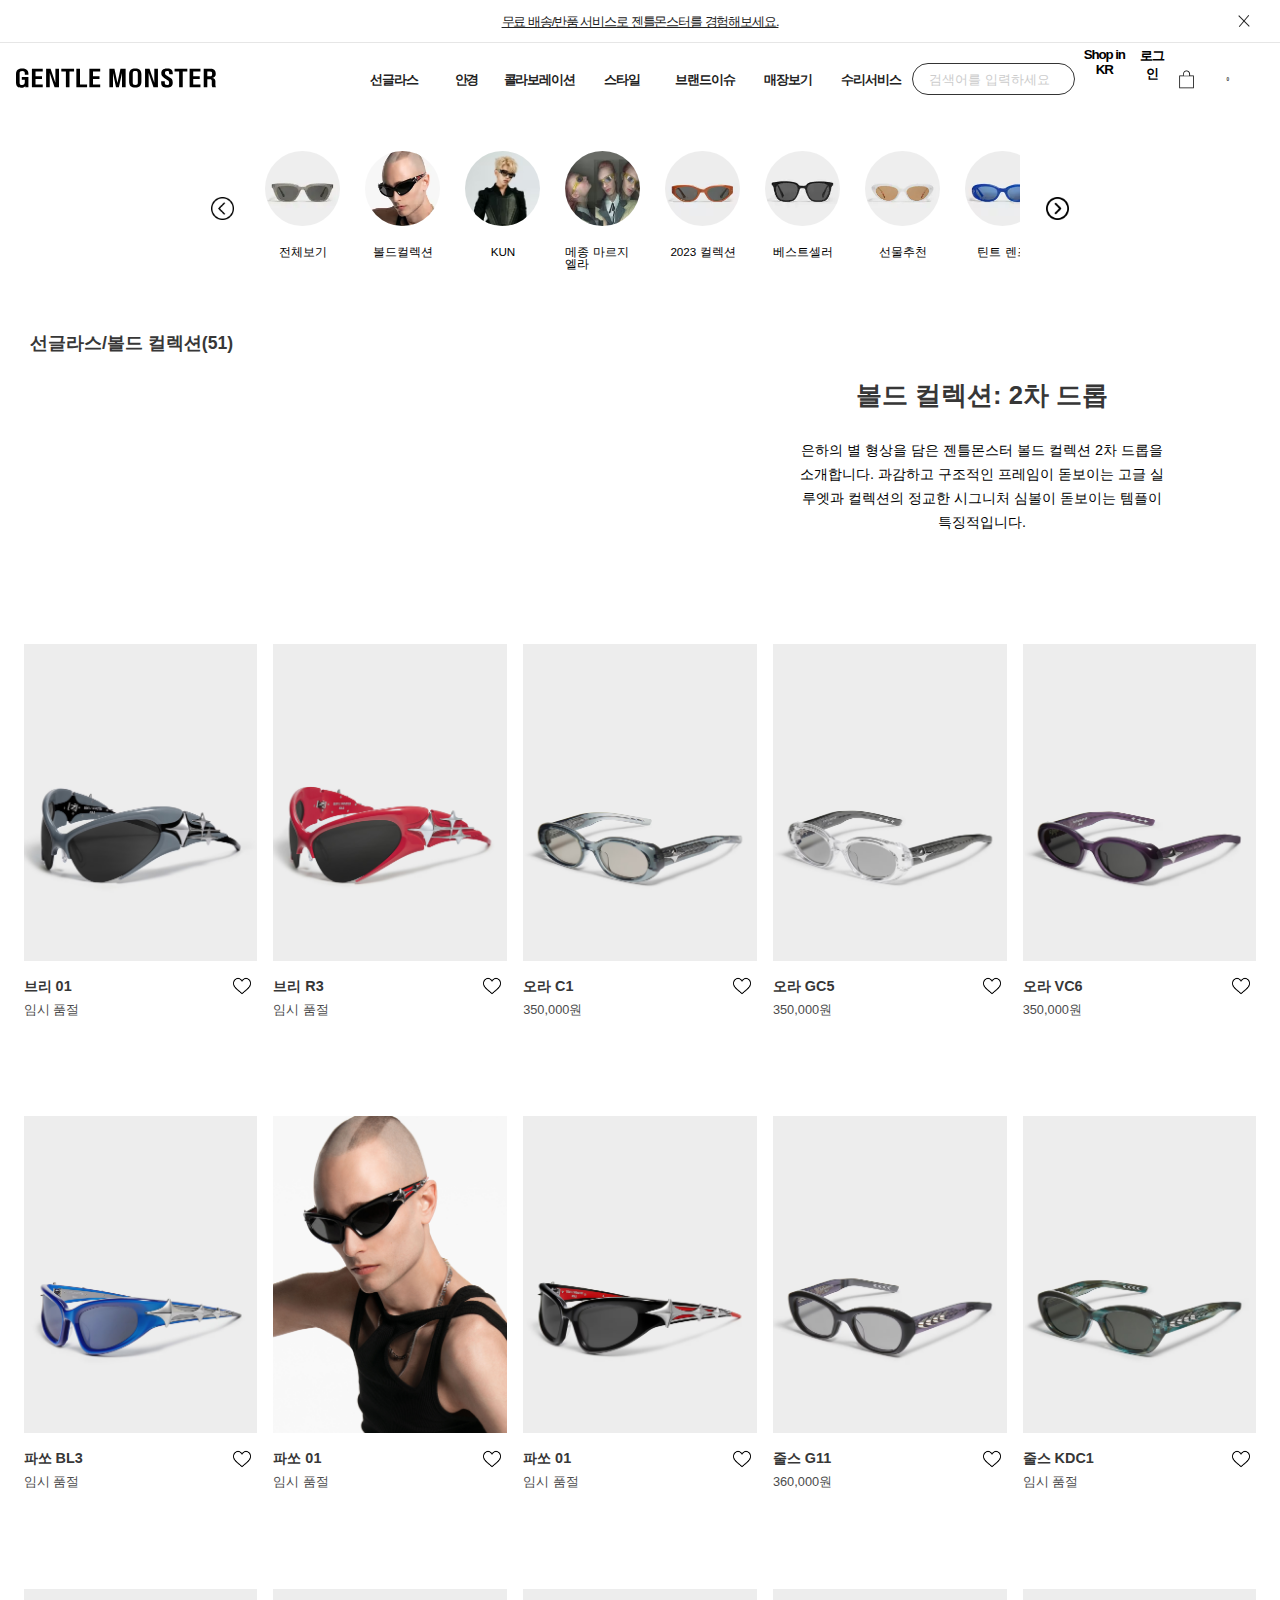
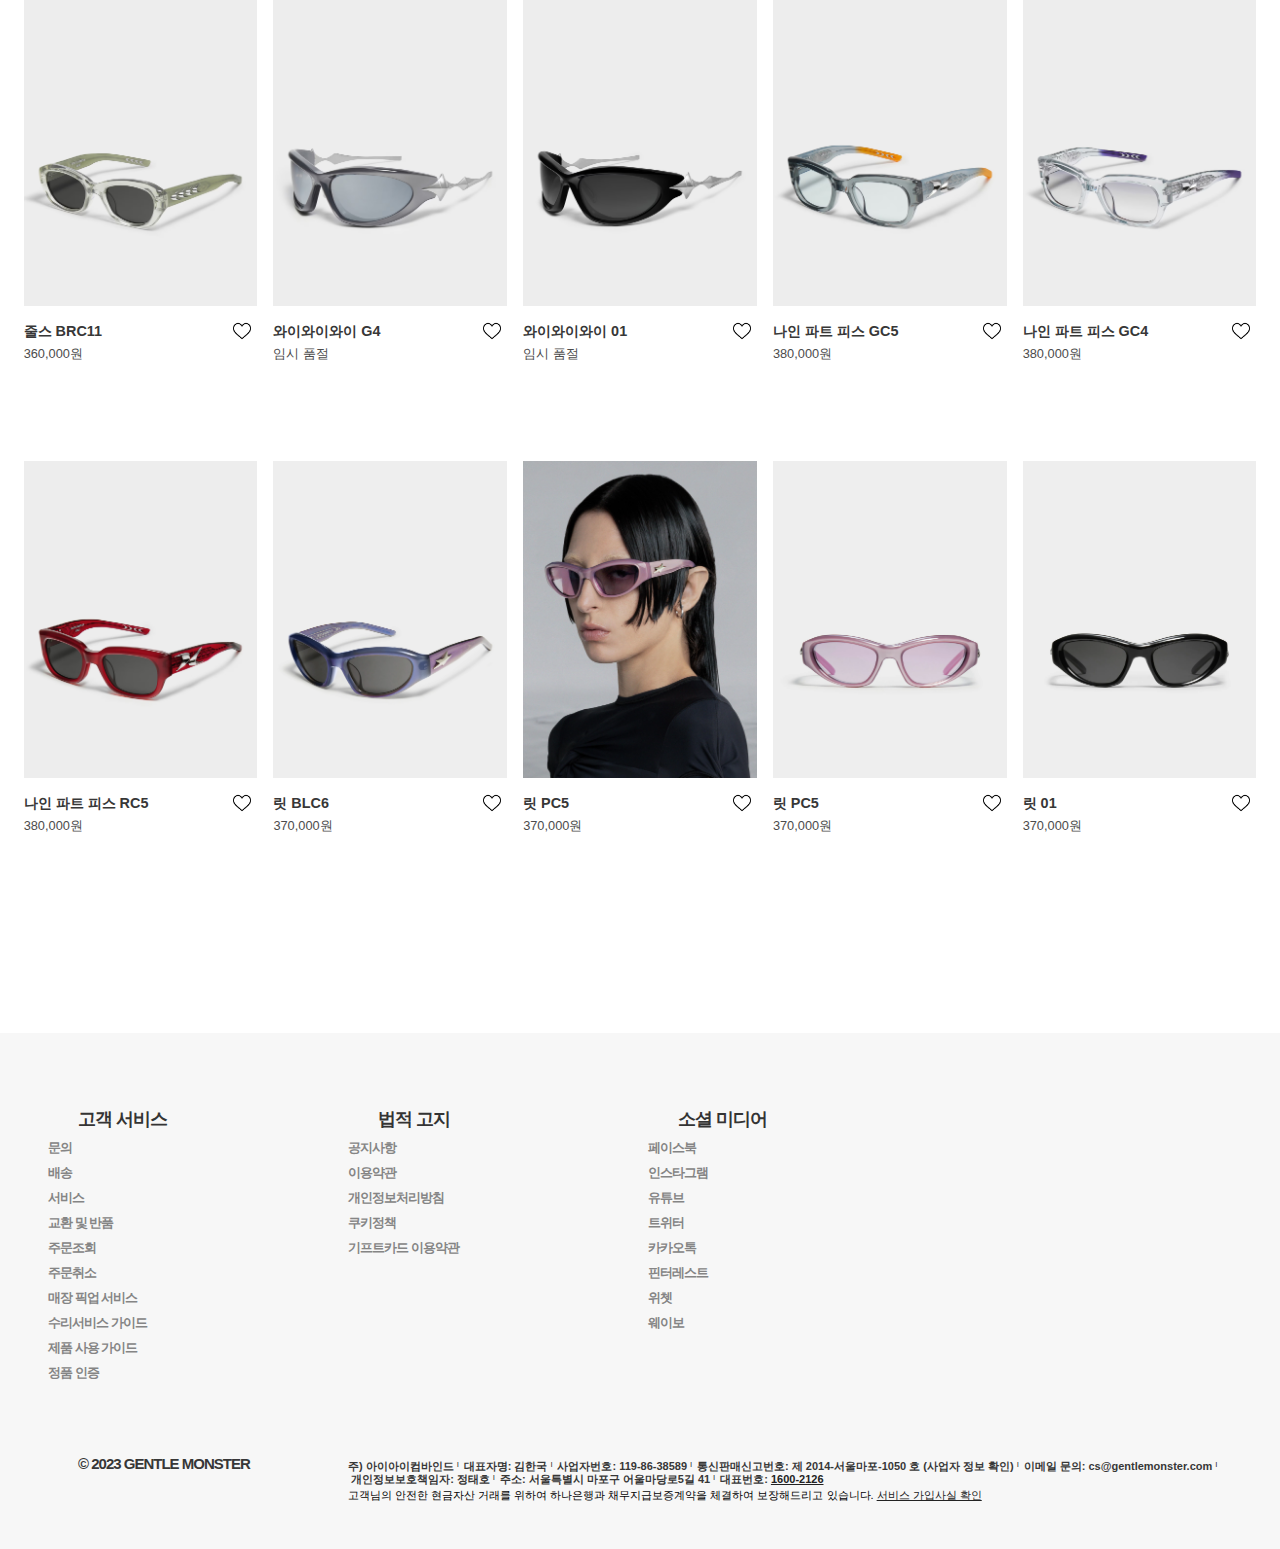
<file: sub_s.html>
<!DOCTYPE html>
<html lang="en">

<head>
    <meta charset="UTF-8">
    <meta http-equiv="X-UA-Compatible" content="IE=edge">
    <meta name="viewport" content="width=device-width, initial-scale=1.0">
    <link rel="stylesheet" href="./css/reset.css">
    <link rel="stylesheet" href="./css/sub_s.css">
    <link rel="stylesheet" href="./css/style.css">
    <link rel="stylesheet" href="./css/common.css">
    <title>gentlemonster-subpage</title>
</head>

<body>
    <div id="wrap">
        <header>
            <div class="popUp">
                <div class="sliderBox">
                    <ul>
                        <button class="prev">&lt;</button>
                        <li>
                            <a href="#">선물하기 서비스를 통해 소중한 분에게 마음을 전하세요.</a>
                        </li>
                        <li>
                            <a href="#">무료 배송/반품 서비스로 젠틀몬스터를 경험해보세요.</a>
                        </li>
                        <button class="next">&gt;</button>
                    </ul>
                </div>
                <button class="icon">X</button>
            </div>
            <nav class="sticky">
                <div class="logo">
                    <a href="#"><img src="./images/logo.svg" alt="logo"></a>
                </div>
                <ul class="menu">
                    <li><a href="sub_s.html">선글라스</a></li>
                    <li><a href="sub2">안경</a></li>
                    <li><a href="index_sb.html">콜라보레이션</a></li>
                    <li><a href="sub4">스타일</a></li>
                    <li><a href="sub5">브랜드이슈</a></li>
                    <li><a href="sub6">매장보기</a></li>
                    <li><a href="sub7">수리서비스</a></li>
                </ul>
                <div class="selfInfoBox">
                    <div class="serch">
                        <input type="text" placeholder="검색어를 입력하세요">
                    </div>
                    <div class="selfBox">
                        <div class="self">
                            <button>Shop in KR</button>
                        </div>
                        <div class="self">
                            <button>로그인</button>
                        </div>
                        <div class="self">
                            <button>
                                <img src="./images/basket.svg" alt="장바구니">
                                <span>0</span>
                            </button>
                        </div>
                    </div>
                </div>
            </nav>
        </header>

        <div class="category">
            <button class="category_prev"><img src="./images/free-icon-left-arrow-570220.png"
                    alt="prev_button"></button>
            <div class="slides-box">
                <div class="slides">
                    <div class="center"><img src="./images/gm-category-sun-all.webp" alt="전체보기">전체보기</div>
                    <div class="center"><img src="./images/gm_navigation_1_4.avif" alt="볼드컬렉션">볼드컬렉션</div>
                    <div class="center"><img src="./images/category_image_CXK.avif" alt="KUN">KUN</div>
                    <div class="center"><img src="./images/category_thumbnail.avif" alt="메종 마르지엘라">메종 마르지엘라</div>
                    <div class="center"><img src="./images/gm-category-sun-2023_1.avif" alt="2023 컬렉션">2023 컬렉션</div>
                    <div class="center"><img src="./images/gm-category-sun-best.webp" alt="베스트셀러">베스트셀러</div>
                    <div class="center"><img src="./images/gm-category-sun-gift.webp" alt="선물추천">선물추천</div>
                    <div class="center"><img src="./images/gm-category-sun-tint.avif" alt="틴트 렌즈">틴트 렌즈</div>
                    <div class="center"><img src="./images/gm-category-sun-classic.webp" alt="클래식 디자인">클래식 디자인</div>
                    <div class="center"><img src="./images/gm-category-sun-square.webp" alt="사각 프레임">사각 프레임</div>
                    <div class="center"><img src="./images/gm-category-sun-cateye.avif" alt="캣아이 프레임">캣아이 프레임</div>
                    <div class="center"><img src="./images/gm-category-sun-oval.webp" alt="원형 프레임">원형 프레임</div>
                </div>
            </div>
            <button class="category_next"><img src="./images/free-icon-next-318275.png" alt="next_button"></button>
        </div>

        <span>선글라스/볼드 컬렉션(51)</span>
        <div class="container">
            <div class="container-left">
                <video playsinline="" autoplay="" muted="" loop=""
                    poster="https://web-video-resource.gentlemonster.com/assets/product_list/special_area/bold_second/sunglasses/plp-h1-video-pc-2242_poster.jpg">
                    <source class="main-wrapper__source"
                        src="https://web-video-resource.gentlemonster.com/assets/product_list/special_area/bold_second/sunglasses/plp-h1-video-pc-2242.mp4"
                        type="video/mp4">
                </video>
            </div>
            <div class="container-right">
                <h1>볼드 컬렉션: 2차 드롭</h1>
                <p>은하의 별 형상을 담은 젠틀몬스터 볼드 컬렉션 2차 드롭을 소개합니다. 과감하고 구조적인 프레임이 돋보이는 고글 실루엣과 컬렉션의 정교한 시그니처 심볼이 돋보이는 템플이
                    특징적입니다.
                </p>
            </div>
        </div>

        <div class="product">
            <div class="pro">
                <img src="./images/11001_BREE_01_2.avif" alt="브리 01">
                <p class="pro_title">브리 01</p>
                <p class="price">임시 품절</p>
                <button class="like">
                    <img src="./images/free-icon-heart-1077035.png" alt="like" />
                </button>
            </div>

            <div class="pro">
                <img src="./images/11001_BREE_R3_2.avif" alt="브리 R3">
                <p class="pro_title">브리 R3</p>
                <p class="price">임시 품절</p>
                <button class="like">
                    <img src="./images/free-icon-heart-1077035.png" alt="like" />
                </button>
            </div>

            <div class="pro">
                <img src="./images/11001_ORAH_GC5_2.avif" alt="오라 C1">
                <p class="pro_title">오라 C1</p>
                <p class="price">350,000원</p>
                <button class="like">
                    <img src="./images/free-icon-heart-1077035.png" alt="like" />
                </button>
            </div>

            <div class="pro">
                <img src="./images/11001_ORAH_C1_2.avif" alt="오라 GC5">
                <p class="pro_title">오라 GC5</p>
                <p class="price">350,000원</p>
                <button class="like">
                    <img src="./images/free-icon-heart-1077035.png" alt="like" />
                </button>
            </div>

            <div class="pro">
                <img src="./images/11001_ORAH_VC6_2.avif" alt="오라 VC6">
                <p class="pro_title">오라 VC6</p>
                <p class="price">350,000원</p>
                <button class="like">
                    <img src="./images/free-icon-heart-1077035.png" alt="like" />
                </button>
            </div>

            <div class="pro">
                <img src="./images/11001_PASO_BL3_2.avif" alt="파쏘 BL3">
                <p class="pro_title">파쏘 BL3</p>
                <p class="price">임시 품절</p>
                <button class="like">
                    <img src="./images/free-icon-heart-1077035.png" alt="like" />
                </button>
            </div>

            <div class="pro">
                <img src="./images/bold-second-sunglasses-1.jpg" alt="파쏘 01">
                <p class="pro_title">파쏘 01</p>
                <p class="price">임시 품절</p>
                <button class="like">
                    <img src="./images/free-icon-heart-1077035.png" alt="like" />
                </button>
            </div>

            <div class="pro">
                <img src="./images/11001_PASO_01_2.avif" alt="파쏘 01">
                <p class="pro_title">파쏘 01</p>
                <p class="price">임시 품절</p>
                <button class="like">
                    <img src="./images/free-icon-heart-1077035.png" alt="like" />
                </button>
            </div>

            <div class="pro">
                <img src="./images/11001_JULES_G11_2.avif" alt="줄스 G11">
                <p class="pro_title">줄스 G11</p>
                <p class="price">360,000원</p>
                <button class="like">
                    <img src="./images/free-icon-heart-1077035.png" alt="like" />
                </button>
            </div>

            <div class="pro">
                <img src="./images/11001_JULES_KDC1_2.avif" alt="줄스 KDC1">
                <p class="pro_title">줄스 KDC1</p>
                <p class="price">임시 품절</p>
                <button class="like">
                    <img src="./images/free-icon-heart-1077035.png" alt="like" />
                </button>
            </div>

            <div class="pro">
                <img src="./images/11001_JULES_BRC11_2.avif" alt="줄스 BRC11">
                <p class="pro_title">줄스 BRC11</p>
                <p class="price">360,000원</p>
                <button class="like">
                    <img src="./images/free-icon-heart-1077035.png" alt="like" />
                </button>
            </div>

            <div class="pro">
                <img src="./images/11001_YYY_G4_2.avif" alt="와이와이와이 G4">
                <p class="pro_title">와이와이와이 G4</p>
                <p class="price">임시 품절</p>
                <button class="like">
                    <img src="./images/free-icon-heart-1077035.png" alt="like" />
                </button>
            </div>

            <div class="pro">
                <img src="./images/11001_YYY_01_2.avif" alt="와이와이와이 01">
                <p class="pro_title">와이와이와이 01</p>
                <p class="price">임시 품절</p>
                <button class="like">
                    <img src="./images/free-icon-heart-1077035.png" alt="like" />
                </button>
            </div>

            <div class="pro">
                <img src="./images/11001_NINE_PART_PIECE_GC5_2.avif" alt="나인 파트 피스 GC55">
                <p class="pro_title">나인 파트 피스 GC5</p>
                <p class="price">380,000원</p>
                <button class="like">
                    <img src="./images/free-icon-heart-1077035.png" alt="like" />
                </button>
            </div>

            <div class="pro">
                <img src="./images/11001_NINE_PART_PIECE_GC4_2.avif" alt="나인 파트 피스 GC4">
                <p class="pro_title">나인 파트 피스 GC4</p>
                <p class="price">380,000원</p>
                <button class="like">
                    <img src="./images/free-icon-heart-1077035.png" alt="like" />
                </button>
            </div>

            <div class="pro">
                <img src="./images/11001_NINE_PART_PIECE_RC_2.avif" alt="나인 파트 피스 RC5">
                <p class="pro_title">나인 파트 피스 RC5</p>
                <p class="price">380,000원</p>
                <button class="like">
                    <img src="./images/free-icon-heart-1077035.png" alt="like" />
                </button>
            </div>

            <div class="pro">
                <img src="./images/r.e.a.t_blc6_2_1.webp" alt="릿 BLC6">
                <p class="pro_title">릿 BLC6</p>
                <p class="price">370,000원</p>
                <button class="like">
                    <img src="./images/free-icon-heart-1077035.png" alt="like" />
                </button>
            </div>

            <div class="pro">
                <img src="./images/concept-pc-1920-1.jpg" alt="릿 PC5">
                <p class="pro_title">릿 PC5</p>
                <p class="price">370,000원</p>
                <button class="like">
                    <img src="./images/free-icon-heart-1077035.png" alt="like" />
                </button>
            </div>

            <div class="pro">
                <img src="./images/r.e.a.t_pc5_1_1_1.webp" alt="릿 PC5">
                <p class="pro_title">릿 PC5</p>
                <p class="price">370,000원</p>
                <button class="like">
                    <img src="./images/free-icon-heart-1077035.png" alt="like" />
                </button>
            </div>

            <div class="pro">
                <img src="./images/r.e.a.t_01_1.webp" alt="릿 01">
                <p class="pro_title">릿 01</p>
                <p class="price">370,000원</p>
                <button class="like">
                    <img src="./images/free-icon-heart-1077035.png" alt="like" />
                </button>
            </div>
        </div>
    </div>
    <footer>
        <div class="footerInfoLayer">
            <ul>
                <li>
                    <span>고객 서비스</span>
                    <ul>
                        <li><a href="">문의</a></li>
                        <li><a href="">배송</a></li>
                        <li><a href="">서비스</a></li>
                        <li><a href="">교환 및 반품</a></li>
                        <li><a href="">주문조회</a></li>
                        <li><a href="">주문취소</a></li>
                        <li><a href="">매장 픽업 서비스</a></li>
                        <li><a href="">수리서비스 가이드</a></li>
                        <li><a href="">제품 사용 가이드</a></li>
                        <li><a href="">정품 인증</a></li>
                    </ul>
                </li>
            </ul>
            <ul>
                <li><span>법적 고지</span>
                    <ul>
                        <li><a href="">공지사항</a></li>
                        <li><a href="">이용약관</a></li>
                        <li><a href="">개인정보처리방침</a></li>
                        <li><a href="">쿠키정책</a></li>
                        <li><a href="">기프트카드 이용약관</a></li>
                    </ul>
                </li>
            </ul>
            <ul>
                <li><span>소셜 미디어</span>
                    <ul>
                        <li><a href="">페이스북</a></li>
                        <li><a href="">인스타그램</a></li>
                        <li><a href="">유튜브</a></li>
                        <li><a href="">트위터</a></li>
                        <li><a href="">카카오톡</a></li>
                        <li><a href="">핀터레스트</a></li>
                        <li><a href="">위쳇</a></li>
                        <li><a href="">웨이보</a></li>
                    </ul>
                </li>
            </ul>
        </div>

        <div class="copyRight">
            <span>&copy; 2023 GENTLE MONSTER</span>
            <div class="infoBox">
                <span>주) 아이아이컴바인드</span>
                <span>대표자명: 김한국</span>
                <span>사업자번호: 119-86-38589</span>
                <span>통신판매신고번호: 제 2014-서울마포-1050 호 (사업자 정보 확인)</span>
                <span>이메일 문의: cs@gentlemonster.com</span>
                <span>개인정보보호책임자: 정태호</span>
                <span>주소: 서울특별시 마포구 어울마당로5길 41</span>
                <span>대표번호: <a href="">1600-2126</a></span>
                <p>
                    고객님의 안전한 현금자산 거래를 위하여 하나은행과 채무지급보증계약을 체결하여 보장해드리고 있습니다.
                    <a href="">서비스 가입사실 확인</a>
                </p>
            </div>
        </div>
    </footer>
    <script src="./js/category_slide.js"></script>
</body>

</html>
</file>
<file: css/sub_s.css>
@media screen and (min-width: 1200px) {
    #wrap {
        width: 100%;
        overflow-x: hidden;
        margin-bottom: 150px;
    }

    .category {
        display: flex;
        align-items: center;
        width: 100%;
        height: 250px;
        justify-content: center;
        margin-top: -30px;
    }

    .slides {
        display: flex;
        width: 100%;
        padding: 5px;
    }

    .slides-box {
        width: 59.3%;
        overflow: hidden;
    }

    .center {
        display: flex;
        align-items: center;
        flex-direction: column;
        gap: 20px;
        font-size: 0.73rem;
        cursor: pointer;
        margin-right: 25px;
    }

    .center>img {
        width: 75px;
        height: 75px;
        border-radius: 50%;
    }

    .center>img:hover {
        outline: 1.3px solid black;
        outline-offset: 3px;
        transition: .2s;
    }

    button>img {
        width: 100%;
    }

    .category_prev {
        margin-right: 20px;
        width: 35px;
    }

    .category_next {
        margin-left: 20px;
        width: 35px;
    }

    span {
        padding: 30px;
        font-weight: bold;
        font-size: 1.1rem;
        color: rgb(55, 55, 55);
    }

    .container {
        position: relative;
        width: 100%;
        display: flex;
        align-items: center;
        vertical-align: middle;
        padding: 30px;
    }

    .container-left {
        width: 60%;
        height: 100%;
    }

    .container-left video {
        width: 100%;
        height: 100%;
        object-fit: cover;
    }

    .container-right {
        width: 40%;
        text-align: center;
        margin-right: 30px;
    }

    h1 {
        font-weight: 600;
        font-size: 1.6rem;
        color: rgb(55, 55, 55);
    }

    .container-right>p {
        line-height: 1.5rem;
        margin: 30px 50px;
        font-size: 0.9rem;
    }

    .product {
        width: 100%;
        display: flex;
        align-items: center;
        justify-content: center;
        flex-wrap: wrap;
    }

    .pro {
        margin: 50px 8px;
        width: calc((96% - 60px) / 5);
    }

    .pro>img {
        width: 100%;
        max-height: 100%;
        margin-bottom: 15px;
        cursor: pointer;
    }

    .pro_title {
        font-weight: bold;
        color: rgb(55, 55, 55);
        font-size: 0.9rem;
        margin-bottom: 10px;
        cursor: pointer;
    }

    .price {
        font-size: 0.8rem;
        color: rgb(76, 76, 76);
        cursor: pointer;
    }

    .like {
        width: 30px;
        border: none;
        background: none;
        cursor: pointer;
        float: right;
        margin: -40px 0px;
    }

    .like>img {
        width: 100%;
    }
}

@media screen and (min-width: 768px) and (max-width: 1199px) {
    #wrap {
        width: 100%;
        overflow-x: hidden;
        margin-bottom: 150px;
    }

    .category {
        display: flex;
        align-items: center;
        width: 100%;
        height: 250px;
        justify-content: center;
        margin-top: -30px;
    }

    .slides {
        display: flex;
        width: 100%;
        padding: 5px;
    }

    .slides-box {
        width: 59.3%;
        overflow: hidden;
    }

    .center {
        display: flex;
        align-items: center;
        flex-direction: column;
        gap: 20px;
        font-size: 0.73rem;
        cursor: pointer;
        margin-right: 25px;
    }

    .center>img {
        width: 75px;
        height: 75px;
        border-radius: 50%;
    }

    .center>img:hover {
        outline: 1.3px solid black;
        outline-offset: 3px;
        transition: .2s;
    }

    button>img {
        width: 100%;
    }

    .category_prev {
        margin-right: 20px;
        width: 35px;
    }

    .category_next {
        margin-left: 20px;
        width: 35px;
    }

    span {
        padding: 30px;
        font-weight: bold;
        font-size: 1.1rem;
        color: rgb(55, 55, 55);
    }

    .container {
        position: relative;
        width: 100%;
        display: flex;
        padding: 30px;
    }

    .container-left {
        width: 60%;
        height: 100%;
    }

    .container-left video {
        width: 100%;
        height: 100%;
        object-fit: cover;
    }

    .container-right {
        width: 40%;
        text-align: center;
        margin: 30px;
    }

    h1 {
        font-weight: 600;
        font-size: 1.6rem;
        color: rgb(55, 55, 55);
    }

    .container-right>p {
        line-height: 1.5rem;
        margin: 30px 50px;
        font-size: 0.9rem;
    }

    .product {
        width: 100%;
        display: flex;
        align-items: center;
        justify-content: center;
        flex-wrap: wrap;
    }

    .pro {
        margin: 50px 8px;
        width: calc((96% - 60px) / 4);
    }

    .pro>img {
        width: 100%;
        max-height: 100%;
        margin-bottom: 15px;
        cursor: pointer;
    }

    .pro_title {
        font-weight: bold;
        color: rgb(55, 55, 55);
        font-size: 0.9rem;
        margin: 10px 0px;
        cursor: pointer;
    }

    .price {
        font-size: 0.8rem;
        color: rgb(76, 76, 76);
        cursor: pointer;
    }

    .like {
        width: 30px;
        border: none;
        background: none;
        cursor: pointer;
        float: right;
        margin: -35px 0px;
    }

    .like>img {
        width: 100%;
    }

    .last {
        margin-bottom: 160px;
    }
}

@media screen and (max-width: 767px) {
    #wrap {
        width: 100%;
        overflow-x: hidden;
        margin-bottom: 150px;
    }

    .category {
        display: flex;
        align-items: center;
        width: 100%;
        height: 250px;
        justify-content: center;
        margin-top: -30px;
    }

    .slides {
        display: flex;
        width: 100%;
        padding: 5px;
    }

    .slides-box {
        width: 60%;
        overflow: hidden;
    }

    .center {
        display: flex;
        align-items: center;
        flex-direction: column;
        gap: 20px;
        font-size: 0.73rem;
        cursor: pointer;
        margin-right: 25px;
    }

    .center>img {
        width: 75px;
        height: 75px;
        border-radius: 50%;
    }

    .center>img:hover {
        outline: 1.3px solid black;
        outline-offset: 3px;
        transition: .2s;
    }

    button>img {
        width: 100%;
    }

    .category_prev {
        margin-right: 20px;
        width: 35px;
    }

    .category_next {
        margin-left: 20px;
        width: 35px;
    }

    span {
        padding: 30px;
        font-weight: bold;
        font-size: 1.1rem;
        color: rgb(55, 55, 55);
    }

    .container {
        position: relative;
        width: 100%;
        display: flex;
        align-items: center;
        vertical-align: middle;
        padding: 30px;
    }

    .container-left {
        width: 60%;
        height: 100%;
    }

    .container-left video {
        width: 100%;
        height: 100%;
        object-fit: cover;
    }

    .container-right {
        width: 40%;
        text-align: center;
        margin: 0px 30px;
    }

    h1 {
        font-weight: 600;
        font-size: 1.3rem;
        color: rgb(55, 55, 55);
    }

    .container-right>p {
        line-height: 1.5rem;
        margin: 20px 20px;
        font-size: 0.9rem;
    }

    .product {
        display: flex;
        flex-wrap: wrap;
        justify-content: center;
    }

    .pro {
        width: 44%;
        margin: 50px 5px;
    }

    .pro>img {
        width: 100%;
        max-height: 100%;
        margin-bottom: 15px;
        cursor: pointer;
    }

    .pro_title {
        font-weight: bold;
        color: rgb(55, 55, 55);
        font-size: 0.9rem;
        margin-bottom: 10px;
        cursor: pointer;
    }

    .price {
        font-size: 0.8rem;
        color: rgb(76, 76, 76);
        cursor: pointer;
    }

    .like {
        width: 25px;
        border: none;
        background: none;
        cursor: pointer;
        float: right;
        margin: -35px 0px;
    }

    .like>img {
        width: 100%;
    }

    .last {
        margin-bottom: 160px;
    }
}
</file>
<file: css/style.css>
@media (min-width: 1200px) {
    .brand {
        display: flex;
        align-items: center;
        vertical-align: middle;
        flex-direction: column;
        position: relative;
        padding: 0 10px;
        right: 0;
    }
    
    .brand-img {
        width: 76px;        
        border-radius: 50%;
        border:1px solid #ffffff; 
        padding: 2px;
        cursor: pointer;
        
            
    }
    
    .brand-text {
        text-align: center;
        word-break: keep-all;
        position: relative;
        margin-top: 10px;
        font-size: 12px;
        color: #343434;
    }
    
    .flex {
        width: 864px;
        margin: 30px auto;
        position: relative;
        /* height: 170px; */
        display: flex;
        padding: 16px 0;
        /* justify-content: center; */
        overflow: hidden;
        top: 20px;
        
       
    }

    .brand-carousel {
        bottom: 108.5px;
        position: relative;
        width: 960px;
        margin: 0 auto;
        
    }


    .prev-button {
        opacity: 0;
        width: 30px;
        height: 30px;
        cursor: pointer;
        z-index: 1;

    }

    .brand-prev {
        width: 25px;
        height: 25px;        
        position: absolute;
        left: 2.5px;
        top: 2.5px;
        z-index: -1;
        
    }

    .brand-next {
        width: 25px;
        height: 25px;        
        position: absolute;
        left: 932.5px;
        top: 2.5px;
        transform: scaleX(-1);
        z-index: -1;
        
    }

    .next-button {
        opacity: 0;
        width: 30px;
        height: 30px;
        float: right;
        cursor: pointer;
        z-index: 1;
        

    }

    
    #back {
        position: absolute;
        outline: 1px solid black;
        opacity: 0%;
        transition: opacity 0.5s;
        z-index: 2;
    }

    #back1 {
        position: absolute;
        outline: 1px solid black;
        opacity: 1;
        transition: opacity 0.5s;
        z-index: 2;
    }
    
    #back:hover {
        opacity: 1;
    }    
    
    .title {
        display: flex;
        position: relative;
        color: #343434;
        padding:0 22px;
        width: 100%;
        align-items: center;
    }
    
    .title-left {
        
        font-size: 16.5px;
        font-weight: 550;
        /* letter-spacing: -0.5px; */
    }
    
    
    .title-right {
        text-align: right;
        display: flex;
        font-size: 13px;
        margin-left: auto;

        
    }
    
    .body {
        overflow-x: hidden; 
    }
    
    .main {
        display: flex;
    }
    
    .main-img {
        margin: 40px 22px;
        width: 58.5%;
        height: 58.5%;
        padding-right: 20px;
    }
    
    .big-main {
        width: 0%;

    }
    
    .main-text {
        width: 33%;
        word-break: keep-all;
        line-height: 20px;
        text-align: center;
        font-size: 13px;
        margin-top: 13%;
        margin-right: 35px;
        display: flex;
        align-items: center;
        vertical-align: middle;
        flex-direction: column;
        color: #343434;
    }
    
    .text-big {
        font-size: 25px;
        margin-bottom: 30px;
        font-weight: 500;
        line-height: 30px;
    }
    
    /* .sell {
        width: calc((96%-60px)/5);
        display: flex;
        align-items: center;
        vertical-align: middle;
        justify-content: center;
        flex-wrap: wrap;
        margin-left: 22px;
        display: flex;
        flex-wrap: wrap;
        
    } */
    
    .model {
        opacity: 0;
    }
    
    
    .sell-text {
        margin-top: 20px;
        color: #343434;
        font-size: 13px;
    }
    
    .sell-text1 {
        display: flex;
    }
    
    .sell-text2 {
        font-weight: 700;
        margin-right: 5%;
    }
    
    .sell-text3 {
        font-size: 20px;
        float: right;
        margin: -15px 5px;
        cursor: pointer;
    }

    .sell-text3:hover {
        content: "♥";
        color: red;
        font-size:0px;
    }

    .sell-text3:hover::after {
        content: "♥";
        color: red;
        font-size:20px;
    }


    .sell-text3.clicked {
        font-size: 0px;
      }

    .sell-text3.clicked::after {
        content: "♥";
        color: red;
        font-size:20px;
      }

    .sell-text4 {
        margin-top: 8px;
        font-weight:30px;
    }
    
    .sell-text5 {
        margin-top: 18px;
        font-size: 11px;
    }
    
    .sell-text5 span {
        margin-top: 18px;
        font-size: 11px;
        color: rgba(181, 41, 41, 0.78);
    }

    /* flexbox 
    화면이 작아지면 container의 각 항목들이 아래로 내려가 배치된다.
    */
    
    .wrap {
        width: calc((100%-60px)/5);
        position: relative;
        padding: 0 6px;
        transition: width 0.6s ease, margin 0.6s ease;
        /* left: 44px; */
        /* margin-right: 10px; */
    }
    
    
    #container {
        width: 100%;
        display: flex;
        flex-wrap: wrap;
        align-items: center;
        position: relative;
        padding: 0 16px
        /* right: 22px; */
        /* justify-contenst: center;    */
    }
    
    .sell-img {
        position: relative;
        width: 100%;
        margin-top: 20px;
        z-index: 0;
        
    }
    
    * {
        box-sizing: border-box;
      }
      
      .carousel-flex {
        display: flex;
        
        /* margin-left: 22px; */
      }
    
      .carousel-wrapper {
        width: 100%;
        height: auto;
        overflow: hidden;
        
      }
      
    
      .c-img {
        width: 100%;
        z-index: 0;
      }
    
      .carousel-wrapper > .carousel {
        display: flex;
        transform: translate3d(0, 0, 0);
        transition: transform 0.3s ease-out;
      }
      
      .carousel-wrapper > .carousel > img {
        width: 100%;
        
      }
    
     .button-left {
        float: right;
        
        z-index: 1;
        bottom: 50%;
        margin-left: 10px;
        
       
    }

    .button-right {
        float: left;
        
        z-index: 1;
        bottom: 50%;
        margin-left: 10px;
    }

    .next-img {
        
        position: absolute;
        width: 20px;
        height: 20px;
        bottom: 55%;
        right: 13px;
        opacity: 0;
        transition: opacity 0.3s ease;
    }
    
    .next {
        position: absolute;
        bottom: 53%;
        right: 10px;
        opacity: 0%;
        transition: opacity 0.3s ease;
        
        width: 30px; 
        height: 40px; 
        z-index: 2;
        cursor: pointer;
    }

    .prev-img{
        position: absolute;
        transform: scaleX(-1);
        width: 20px;
        height: 20px;
        left: 13px;
        bottom: 55%;
        opacity: 0;
        transition: opacity 0.3s ease;
    }

    .prev {
        position: absolute;
        bottom: 53%;
        left: 10px;
        opacity: 0%;
        transition: opacity 0.3s ease;
        width: 30px; 
        height: 40px;
        cursor: pointer; 
        z-index: 2;
    }

    
    .image-container {
        position: relative;
        max-width: 100%;
      }
  
      .responsive-image {
        width: 50%;
        height: auto;
      }
  
      .fixed-button {
        position: absolute;
        top: 50%;
        left: 50%;
        transform: translate(-50%, -50%);
        opacity: 0;
        transition: opacity 1s;
      }
}

.image-container {
    position: relative;
    display: inline-block;
  }
  
  #transparent-button {
    position: absolute;
    top: 50%;
    left: 50%;
    transform: translate(-50%, -50%);
    opacity: 0;
    transition: opacity 0.3s ease;
  }




@media (min-width: 768px) and (max-width: 1199px) {
    .brand {
        /* width: 882px; */
        /* margin: 0px auto; */
        display: flex;
        align-items: center;
        vertical-align: middle;
        flex-direction: column;
        position: relative;
        padding: 0 10px;
        right: 0;
    }
    
    .brand-img {
        width: 76px;        
        border-radius: 50%;
        border:1px solid #ffffff; 
        padding: 2px;
        cursor: pointer;
        
            
    }
    
    .brand-text {
        text-align: center;
        word-break: keep-all;
        position: relative;
        margin-top: 10px;
        font-size: 12px;
        color: #343434;
    }
    
    .flex {
        width: 864px;
        margin: 30px auto;
        position: relative;
        /* height: 170px; */
        display: flex;
        padding: 16px 0;
        /* justify-content: center; */
        overflow: hidden;
        top: 20px;
        
       
    }

    .brand-carousel {
        bottom: 108.5px;
        position: relative;
        width: 960px;
        margin: 0 auto;
        
    }


    .prev-button {
        opacity: 0;
        width: 30px;
        height: 30px;
        cursor: pointer;
        z-index: 1;

    }

    .brand-prev {
        width: 25px;
        height: 25px;        
        position: absolute;
        left: 2.5px;
        top: 2.5px;
        z-index: -1;
        
    }

    .brand-next {
        width: 25px;
        height: 25px;        
        position: absolute;
        left: 932.5px;
        top: 2.5px;
        transform: scaleX(-1);
        z-index: -1;
        
    }

    .next-button {
        opacity: 0;
        width: 30px;
        height: 30px;
        float: right;
        cursor: pointer;
        z-index: 1;
        

    }

    
    #back {
        position: absolute;
        outline: 1px solid black;
        opacity: 0%;
        transition: opacity 0.5s;
        z-index: 2;
    }

    #back1 {
        position: absolute;
        outline: 1px solid black;
        opacity: 1;
        transition: opacity 0.5s;
        z-index: 2;
    }
    
    #back:hover {
        opacity: 1;
    }    
    
    .title {
        display: flex;
        position: relative;
        color: #343434;
        padding: 0 22px;
    }
    
    .title-left {
        font-size: 16.5px;
        font-weight: 550;
        /* letter-spacing: -0.5px; */
    }
    
    .title-right {
        font-size: 13px;
        display: flex;
        float: right;
        margin-left: auto;
    }
    
    .body {
        
        overflow-x: hidden; 
    }
    
    .main {
        display: flex;
    }
    
    .main-img {
        margin: 40px 22px;
        width: 58.5%;
        height: 58.5%;
        padding-right: 20px;
    }
    
    .big-main {
        width: 0%;

    }
    
    .main-text {
        width: 33%;
        word-break: keep-all;
        line-height: 20px;
        text-align: center;
        font-size: 13px;
        margin-top: 13%;
        margin-right: 35px;
        display: flex;
        align-items: center;
        vertical-align: middle;
        flex-direction: column;
        color: #343434;
    }
    
    .text-big {
        font-size: 25px;
        margin-bottom: 30px;
        font-weight: 500;
        line-height: 30px;
    }
    
    /* .sell {
        width: calc((96%-60px)/5);
        display: flex;
        align-items: center;
        vertical-align: middle;
        justify-content: center;
        flex-wrap: wrap;
        margin-left: 22px;
        display: flex;
        flex-wrap: wrap;
        
    } */
    
    
    
    .sell-text {
        margin-top:  20px;
        color: #343434;
        font-size: 13px;
    }
    
    .sell-text1 {
        display: flex;
    }
    
    .sell-text2 {
        font-weight: 700;
        margin-right: 5%;
    }
    
    .sell-text3 {
        font-size: 20px;
        float: right;
        margin: -15px 5px;
        cursor: pointer;
    }

    .sell-text3:hover {
        content: "♥";
        color: red;
        font-size:0px;
    }

    .sell-text3:hover::after {
        content: "♥";
        color: red;
        font-size:20px;
    }


    .sell-text3.clicked {
        font-size: 0px;
      }

    .sell-text3.clicked::after {
        content: "♥";
        color: red;
        font-size:20px;
      }
    
    .sell-text4 {
        margin-top: 8px;
        font-weight:30px;
    }
    
    .sell-text5 {
        margin-top: 18px;
        font-size: 11px;
    
    }
    .sell-text5 span {
        margin-top: 18px;
        font-size: 11px;
        color: rgba(181, 41, 41, 0.78);
    }
    
    /* flexbox 
    화면이 작아지면 container의 각 항목들이 아래로 내려가 배치된다.
    */
    
    .wrap {
        width: calc((100%)/4);
        position: relative;
        padding: 0 6px;
        transition: width 0.6s ease, margin 0.6s ease;
        /* left: 22px; */
        /* margin-right: 10px; */
    }
    
    .model {
        opacity: 0;
    }
    
    
    #container {
        width: 100%;
        display: flex;
        flex-wrap: wrap;
        align-items: center;
        padding: 0 16px;
        /* justify-content: center;    */
    } 
    
    
    .sell-img {
        width: 100%;
        margin-top: 20px;
        
    }
    
    * {
        box-sizing: border-box;
      }
      

      .carousel-flex {
        display: flex;
        margin-left: 22px;
      }
    
      .carousel-wrapper {
        width: 100%;
        height: auto;
        overflow: hidden;
      }
      
    
      .c-img {
        width: 100%;
        z-index: 0;
      }
    
      .carousel-wrapper > .carousel {
        display: flex;
        transform: translate3d(0, 0, 0);
        transition: transform 0.3s ease-out;
      }
      
      .carousel-wrapper > .carousel > img {
        width: 100%;
        
      }
    
    .button-left {
        float: right;
        
        z-index: 1;
        bottom: 50%;
        margin-left: 10px;
        
       
    }

    .button-right {
        float: left;
        
        z-index: 1;
        bottom: 50%;
        margin-left: 10px;
    }

    .next-img {
        
        position: absolute;
        width: 20px;
        height: 20px;
        bottom: 55%;
        right: 13px;
        opacity: 0;
        transition: opacity 0.3s ease;
    }
    
    .next {
        position: absolute;
        bottom: 53%;
        right: 10px;
        opacity: 0%;
        transition: opacity 0.3s ease;
        
        width: 30px; 
        height: 40px; 
        z-index: 2;
        cursor: pointer;
    }

    .prev-img{
        position: absolute;
        transform: scaleX(-1);
        width: 20px;
        height: 20px;
        left: 13px;
        bottom: 55%;
        opacity: 0;
        transition: opacity 0.3s ease;
    }

    .prev {
        position: absolute;
        bottom: 53%;
        left: 10px;
        opacity: 0%;
        transition: opacity 0.3s ease;
        width: 30px; 
        height: 40px;
        cursor: pointer; 
        z-index: 2;
    }
}    
@media (max-width: 768px) {
    .brand {
        /* margin: 30px 9px; */
        display: flex;
        align-items: center;
        vertical-align: middle;
        flex-direction: column;
    }
    
    .brand-img {
        width: 72px;
        height: 72px;
        border-radius: 50%;
        border:1px solid #ffffff; 
        cursor: pointer;
        
        
        
    }
    
    .brand-text {
        text-align: center;
        word-break: keep-all;
        position: relative;
        margin-top: 10px;
        font-size: 12px;
        color: #343434;
    }
    
    .flex {
        height: 170px;
        display: flex;
        margin: 30px 10px;
       
    }
    
    
    
    #back {
        position: absolute;
        outline: 1px solid black;
        opacity: 0%;
        transition: opacity 0.5s;
        
    }
    
    #back:hover {
        opacity: 1;
    }    
    
    .title {
        display: flex;
        position: relative;
        color: #343434;
        padding: 0 22px;
    }
    
    .title-left {        
        font-size: 16.5px;
        font-weight: 550;
        /* letter-spacing: -0.5px; */
    }
    
    .title-right {
        font-size: 13px;
        display: flex;
        margin-left: auto;        
    }
    
    .body {
        
        overflow-x: hidden; 
    }
    
   
    
    .big-main {
        
        width: 100%;

    }

    .main-img {
        width: 0%;
        
    }
    
    
    .main-text {        
        width: 100%;
        line-height: 1.62;
        font-size: 13px;                
        flex-direction: column;
        color: #343434;
        padding: 49px 34px 20px 21px;
        
    }
    
    .text-big {
        font-size: 15px;
        line-height: 1.38;
        font-weight: 500;
        margin-bottom: 19px;
    }
    
    /* .sell {
        width: calc((96%-60px)/5);
        display: flex;
        align-items: center;
        vertical-align: middle;
        justify-content: center;
        flex-wrap: wrap;
        margin-left: 22px;
        display: flex;
        flex-wrap: wrap;
        
    } */
    
    
    
    .sell-text {
        margin-top:  20px;
        color: #343434;
        font-size: 13px;
    }
    
    .sell-text1 {
        display: flex;
    }
    
    .sell-text2 {
        font-weight: 700;
        margin-right: 5%;
    }
    
    .sell-text3 {
        font-size: 20px;
        float: right;
        margin: -15px 5px;
        cursor: pointer;
    }

    .sell-text3:hover {
        content: "♥";
        color: red;
        font-size:0px;
    }

    .sell-text3:hover::after {
        content: "♥";
        color: red;
        font-size:20px;
    }


    .sell-text3.clicked {
        font-size: 0px;
      }

    .sell-text3.clicked::after {
        content: "♥";
        color: red;
        font-size:20px;
      }
    
    .sell-text4 {
        margin-top: 8px;
        font-weight:30px;
    }
    
    .sell-text5 {
        margin-top: 18px;
        font-size: 11px;
    
    }
    .sell-text5 span {
        margin-top: 18px;
        font-size: 11px;
        color: rgba(181, 41, 41, 0.78);
    }
    
    /* flexbox 
    화면이 작아지면 container의 각 항목들이 아래로 내려가 배치된다.
    */
    
    .wrap {
        width: calc((100%-60px)/2);
        position: relative;
        padding: 0 1px
        /* left: 22px; */
        /* margin-right: 10px; */
    }
    
    .model {
        opacity: 0;
    }
    
    
    #container {
        width: 100%;
        display: flex;
        flex-wrap: wrap;
        align-items: center;
        padding: 0 10px;
        /* justify-content: center;    */
    } 
    
    
    .sell-img {
        width: 100%;
        margin-top: 20px;
        
    }
    
    * {
        box-sizing: border-box;
      }
      

      .carousel-flex {
        display: flex;
        margin-left: 22px;
      }
    
      .carousel-wrapper {
        width: 100%;
        height: auto;
        overflow: hidden;
      }
      
    
      .c-img {
        width: 100%;
        z-index: 0;
      }
    
      .carousel-wrapper > .carousel {
        display: flex;
        transform: translate3d(0, 0, 0);
        transition: transform 0.3s ease-out;
      }
      
      .carousel-wrapper > .carousel > img {
        width: 100%;
        
      }
    
    .button-left {
        float: right;
        
        z-index: 1;
        bottom: 50%;
        margin-left: 10px;
        
       
    }

    .button-right {
        float: left;
        
        z-index: 1;
        bottom: 50%;
        margin-left: 10px;
    }

    .next-img {
        
        position: absolute;
        width: 20px;
        height: 20px;
        bottom: 55%;
        right: 13px;
        opacity: 0;
        transition: opacity 0.3s ease;
    }
    
    .next {
        position: absolute;
        bottom: 53%;
        right: 10px;
        opacity: 0%;
        transition: opacity 0.3s ease;
        
        width: 30px; 
        height: 40px; 
        z-index: 2;
        cursor: pointer;
    }

    .prev-img{
        position: absolute;
        transform: scaleX(-1);
        width: 20px;
        height: 20px;
        left: 13px;
        bottom: 55%;
        opacity: 0;
        transition: opacity 0.3s ease;
    }

    .prev {
        position: absolute;
        bottom: 53%;
        left: 10px;
        opacity: 0%;
        transition: opacity 0.3s ease;
        width: 30px; 
        height: 40px;
        cursor: pointer; 
        z-index: 2;
    }
}    

@media (max-width: 1025px) {
    .brand {
        /* width: 882px; */
        /* margin: 0px auto; */
        display: flex;
        align-items: center;
        vertical-align: middle;
        flex-direction: column;
        position: relative;
        padding: 0 5px;
        right: 0;
    }
    
    .brand-img {
        width: 65px;
        height: 65px;        
        border-radius: 50%;
        border:1px solid #ffffff; 
        padding: 2px;
        cursor: pointer;
        
            
    }
    
    .brand-text {
        
        text-align: center;
        word-break: keep-all;
        position: relative;
        margin-top: 10px;
        font-size: 12px;
        color: #343434;
    }
    
    .flex {
        width: 100%;
        margin: 30px auto;
        position: relative;
        /* height: 170px; */
        display: flex;
        padding: 16px 0;
        /* justify-content: center; */
        overflow: hidden;
        top: 20px;
        overflow: auto;
        
       
    }

    .flex::-webkit-scrollbar {
        display: none;
        
    }


    .prev-button {
        opacity: 0;
        width: 30px;
        height: 30px;
        cursor: pointer;
        z-index: 1;
        display: none;

    }

    .brand-prev {
        width: 25px;
        height: 25px;        
        position: absolute;
        left: 2.5px;
        top: 2.5px;
        z-index: -1;
        display: none;
        
    }

    .brand-next {
        width: 25px;
        height: 25px;        
        position: absolute;
        left: 932.5px;
        top: 2.5px;
        transform: scaleX(-1);
        z-index: -1;
        display: none;
        
    }

    .next-button {
        opacity: 0;
        width: 30px;
        height: 30px;
        float: right;
        cursor: pointer;
        z-index: 1;
        display: none;
        

    }

    
    #back {
        position: absolute;
        outline: 1px solid black;
        opacity: 0%;
        transition: opacity 0.5s;
        z-index: 2;
    }

    #back1 {
        position: absolute;
        outline: 1px solid black;
        opacity: 1;
        transition: opacity 0.5s;
        z-index: 2;
    }
    
    #back:hover {
        opacity: 1;
    }    
    
    .title {
        display: flex;
        position: relative;
        color: #343434;
        padding:0 22px;
        width: 100%;
        align-items: center;
    }
    
    .title-left {
        
        font-size: 16.5px;
        font-weight: 550;
        /* letter-spacing: -0.5px; */
    }
    
    
    .title-right {
        text-align: right;
        display: flex;
        font-size: 13px;
        margin-left: auto;

        
    }

}
</file>
<file: css/common.css>
html {
    overflow-y: scroll;
    overflow-x: hidden;
    font-family: 'AppleSDGothicNeo', 'Noto Sans KR', sans-serif;
}

header { 
    position: relative;
    height: 115px;
    width: 100%;
    margin: 0 auto;
}

header .popUp {
    display: flex;
    align-items: center;
    justify-content: center;
    width: inherit;
    height: 43px;
    background-color: white;
    border-bottom: 1px solid #E6E6E6;
}

header .popUp .sliderBox ul {
    display: flex;
    justify-content: center;
    align-items: center;
    width: inherit;
    height: 30px;
}
header .popUp .sliderBox ul li { width: 34.375rem; text-align: center }
header .popUp .sliderBox ul li a {
    text-decoration: underline;
    letter-spacing: -1.1px;
    font-size: 0.813rem;
}

/* 슬라이드 이벤트 대비 */
header .popUp .sliderBox ul li:nth-child(2) {
display: none;
}
header .popUp .icon {
    position: absolute;
    right: 1rem;
    width: 40px;
    height: 100%;
    font-size: 0;
}
header .popUp .icon::before {
    content: '';
    display: block;
    position: absolute;
    top: 50%;
    left: 50%;
    width: 15px;
    height: 1px;
    background: #222;
    transform: rotate(45deg) translate(-50%, -50%);
    transform-origin: 0% 0%;
}
header .popUp .icon::after {
    content: '';
    display: block;
    position: absolute;
    top: 50%;
    left: 50%;
    width: 15px;
    height: 1px;
    background: #222;
    transform: rotate(130deg) translate(-50%, -50%);
    transform-origin: 0% 0%;
}
header nav.sticky {
    display: flex;
    justify-content: space-between;
    align-items: center;
    position: sticky;
    height: calc(100% - 43px);
    padding: 0 1rem;
}
header nav.sticky .logo { width: 22rem }
header nav.sticky .logo a img {
    width: 12.5rem;
    height: 2rem;
}
header nav.sticky .menu {
    display: flex;
    justify-content: space-between;
    width: 35rem;
}
header nav.sticky .menu li { width: 20rem; text-align: center }
header nav.sticky .menu li:nth-child(2) { width: 15rem }
header nav.sticky .menu li a{ 
    font-size: 0.813rem;
    font-weight: bold;
    letter-spacing: -1.2px;
}
header nav.sticky .selfInfoBox {
    display: flex;
    justify-content: space-between;
    align-items: center;
    width: 23rem;
    height: 2.75rem;
}
header nav.sticky .selfInfoBox .serch input {
    width: 10.188rem;
    height: 2rem;
    padding-left: 1rem;
    border-radius: 30px;
    border: 1px solid #343434;
    background-color: transparent;
}
header nav.sticky .selfInfoBox .serch input:focus{ outline: none }
header nav.sticky .selfInfoBox .serch input::placeholder { color: #ccc }
header nav.sticky .selfInfoBox .selfBox { display: flex }
header nav.sticky .selfInfoBox .selfBox .self button { letter-spacing: -1.1px; font-weight: bold }
header nav.sticky .selfInfoBox .selfBox .self button span { font-size: 0.3rem }
header nav.sticky .selfInfoBox .selfBox .self:last-child button { display: flex }
header nav.sticky .selfInfoBox .selfBox .self:last-child button img { width: 1.2rem }


/* footer */
footer {
    width: 100%;
    height: auto;
    padding: 3rem;
    font-size: 0.813rem;
    background-color: #f7f7f7;
}
footer .footerInfoLayer { display: flex }
footer .footerInfoLayer > ul { width: 300px }
footer .footerInfoLayer > ul > li span{
    display: inline-block;
    height: 2.125rem;
    font-weight: bold;
    color: #343434;
    letter-spacing: -1px;
}
footer .footerInfoLayer>ul>li>ul>li { height: 1.563rem }
footer .footerInfoLayer>ul>li>ul>li>a{ color: #858585; font-weight: bold; letter-spacing: -1px }

footer .copyRight {
    display: flex;
    justify-content: space-between;
    align-items: flex-end;
    height: 110px;
}
footer .copyRight >span {
    display: block;
    min-width: 300px;
    max-width: 300px;
    font-size: 0.938rem;
    font-weight: bolder;
    letter-spacing: -1px;
    cursor: default;
}

footer .copyRight .infoBox a { text-decoration: underline }
footer .copyRight .infoBox span {
    position: relative;
    display: inline-block;
    padding: 0 0.2rem;
    font-size: 0.688rem;
    cursor: default;
}
footer .copyRight .infoBox span:first-child { padding-left: 0 }
footer .copyRight .infoBox span::after{
    content: '|';
    position: absolute;
    right: 0;
    width: 0;
    font-size: 6px;
}
footer .copyRight .infoBox span:nth-child(8) { padding-right: 0 }
footer .copyRight .infoBox span:nth-child(8)::after { display: none }
footer .copyRight .infoBox p {
    padding-top: 0.3rem;
    font-size: 0.688rem;
    cursor: default;
}
</file>
